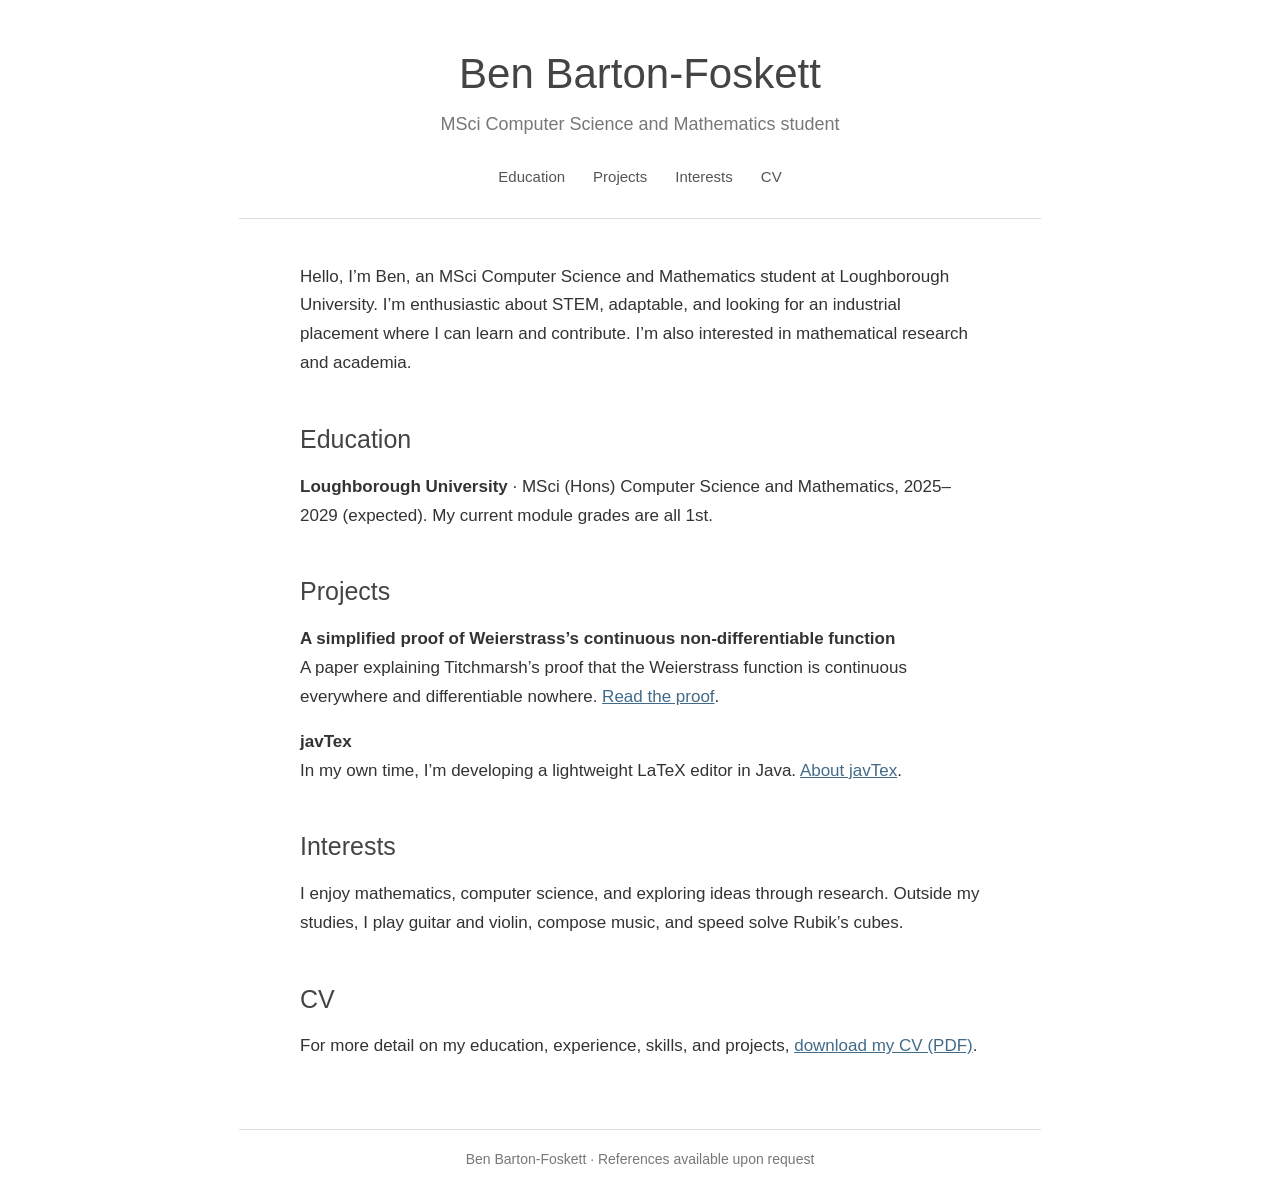
<file: index.html>
<!doctype html>
<html lang="en">
  <head>
    <meta charset="utf-8">
    <meta name="viewport" content="width=device-width, initial-scale=1">
    <meta
      name="description"
      content="Ben Barton-Foskett is an MSci Computer Science and Mathematics student at Loughborough University."
    >
    <title>Ben Barton-Foskett</title>
    <link rel="stylesheet" href="style.css">
  </head>
  <body>
    <a class="skip-link" href="#main">Skip to content</a>

    <header class="site-header">
      <h1>Ben Barton-Foskett</h1>
      <p class="subtitle">MSci Computer Science and Mathematics student</p>
      <nav aria-label="Main navigation">
        <a href="#education">Education</a>
        <a href="#projects">Projects</a>
        <a href="#interests">Interests</a>
        <a href="#cv">CV</a>
      </nav>
    </header>

    <main id="main">
      <section id="profile">
        <p>
          Hello, I’m Ben, an MSci Computer Science and Mathematics student at Loughborough
          University. I’m enthusiastic about STEM, adaptable, and looking for an
          industrial placement where I can learn and contribute. I’m also interested in
          mathematical research and academia.
        </p>
      </section>

      <section id="education">
        <h2>Education</h2>
        <p>
          <strong>Loughborough University</strong> · MSci (Hons) Computer Science and
          Mathematics, 2025–2029 (expected). My current module grades are all 1st.
        </p>
      </section>

      <section id="projects">
        <h2>Projects</h2>
        <p>
          <strong>A simplified proof of Weierstrass’s continuous non-differentiable function</strong><br>
          A paper explaining Titchmarsh’s proof that the Weierstrass function is continuous
          everywhere and differentiable nowhere.
          <a href="weierstrass.html">Read the proof</a>.
        </p>
        <p>
          <strong>javTex</strong><br>
          In my own time, I’m developing a lightweight LaTeX editor in Java.
          <a href="javtex.html">About javTex</a>.
        </p>
        <!-- To add another project, add a short paragraph here with its name and a brief description. -->
      </section>

      <section id="interests">
        <h2>Interests</h2>
        <p>
          I enjoy mathematics, computer science, and exploring ideas through research.
          Outside my studies, I play guitar and violin, compose music, and speed solve
          Rubik’s cubes.
        </p>
      </section>

      <section id="cv">
        <h2>CV</h2>
        <p>
          For more detail on my education, experience, skills, and projects,
          <a href="CV.pdf" download>download my CV (PDF)</a>.
        </p>
      </section>
    </main>

    <footer>
      <p>Ben Barton-Foskett · References available upon request</p>
    </footer>
  </body>
</html>
</file>
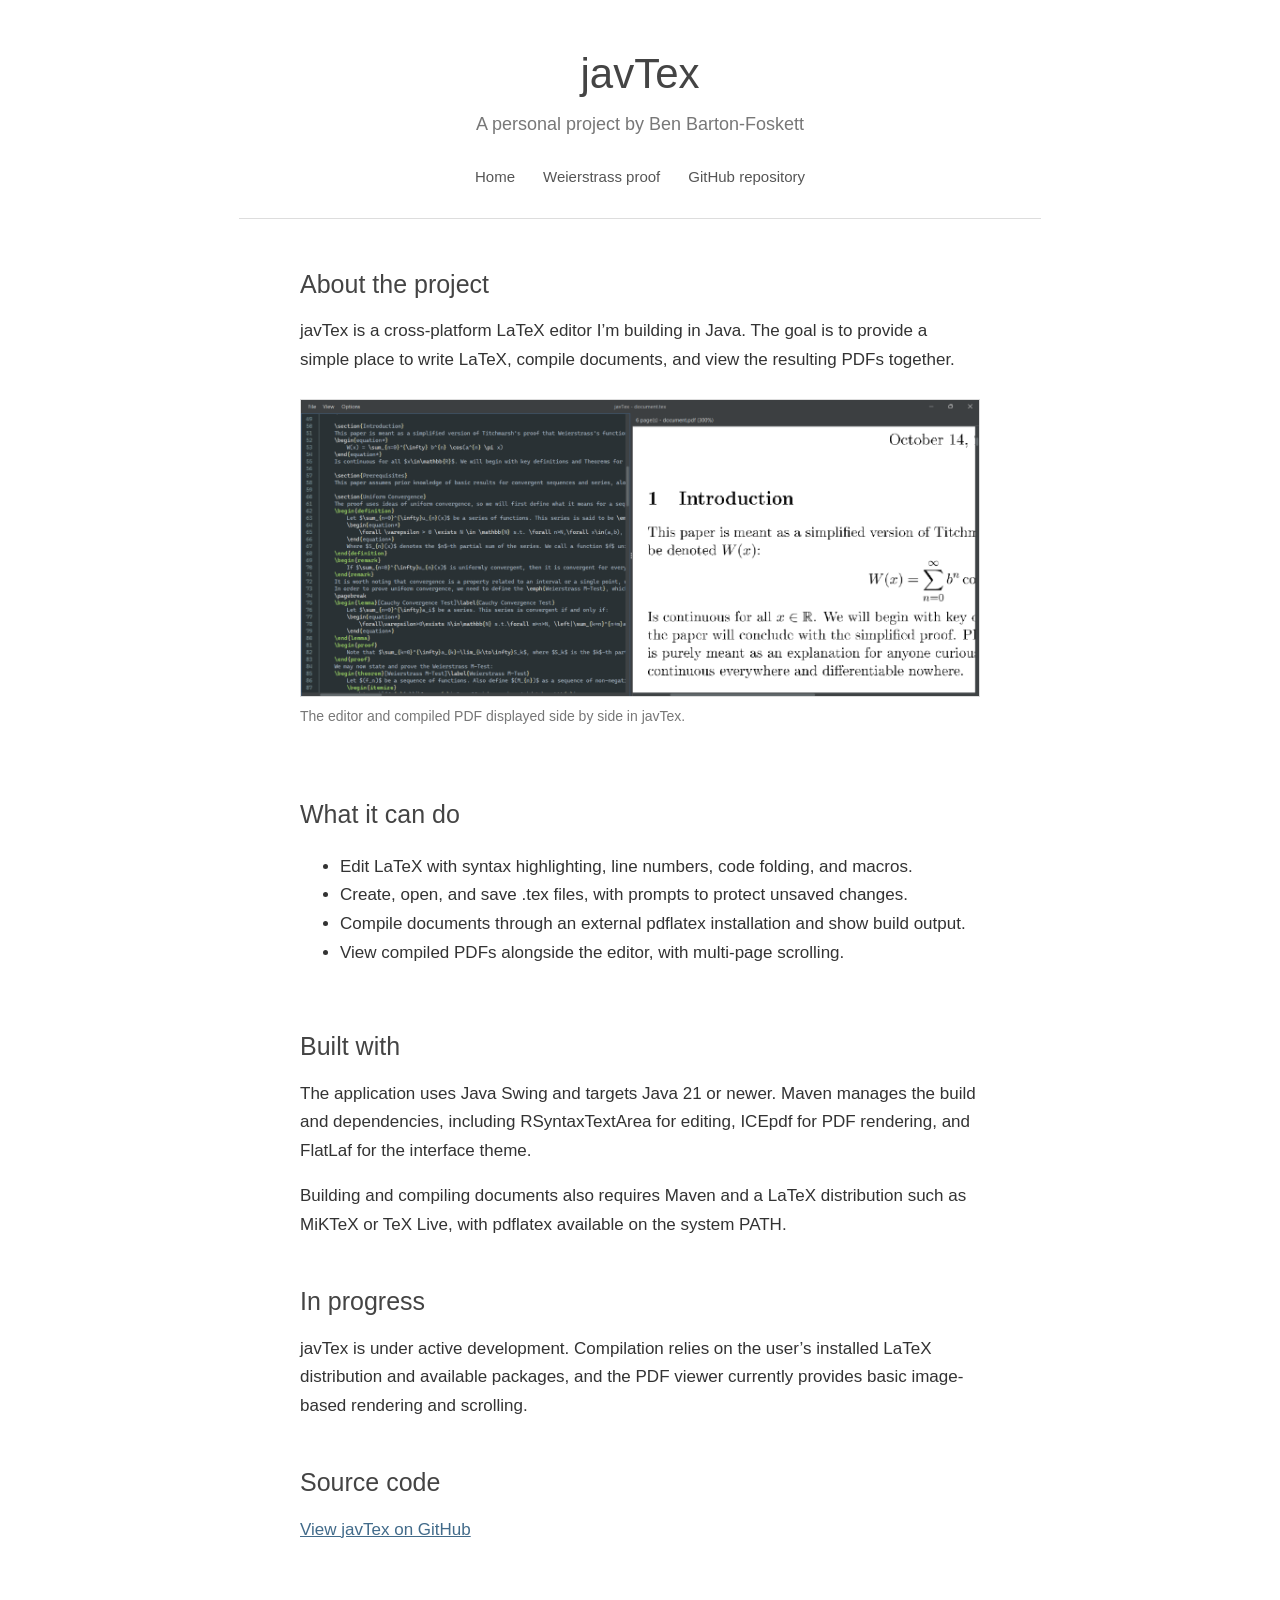
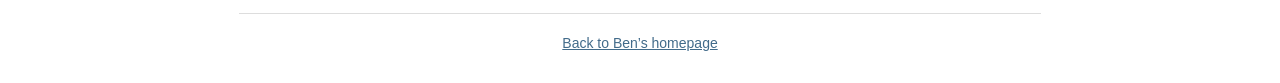
<file: javtex.html>
<!doctype html>
<html lang="en">
  <head>
    <meta charset="utf-8">
    <meta name="viewport" content="width=device-width, initial-scale=1">
    <meta
      name="description"
      content="javTex is Ben Barton-Foskett's personal Java project: a lightweight LaTeX editor with integrated compilation and PDF viewing."
    >
    <title>javTex — Ben Barton-Foskett</title>
    <link rel="stylesheet" href="style.css">
  </head>
  <body>
    <a class="skip-link" href="#main">Skip to content</a>

    <header class="site-header">
      <h1>javTex</h1>
      <p class="subtitle">A personal project by Ben Barton-Foskett</p>
      <nav aria-label="Main navigation">
        <a href="index.html">Home</a>
        <a href="weierstrass.html">Weierstrass proof</a>
        <a href="https://github.com/Bozmoss/javTex" target="_blank" rel="noopener noreferrer">GitHub repository</a>
      </nav>
    </header>

    <main id="main">
      <section>
        <h2>About the project</h2>
        <p>
          javTex is a cross-platform LaTeX editor I’m building in Java. The goal is to
          provide a simple place to write LaTeX, compile documents, and view the
          resulting PDFs together.
        </p>
        <figure class="project-figure">
          <img
            src="javtex-screenshot.png"
            alt="javTex showing a LaTeX source editor beside a compiled PDF preview"
          >
          <figcaption>
            The editor and compiled PDF displayed side by side in javTex.
          </figcaption>
        </figure>
      </section>

      <section>
        <h2>What it can do</h2>
        <ul>
          <li>Edit LaTeX with syntax highlighting, line numbers, code folding, and macros.</li>
          <li>Create, open, and save .tex files, with prompts to protect unsaved changes.</li>
          <li>Compile documents through an external pdflatex installation and show build output.</li>
          <li>View compiled PDFs alongside the editor, with multi-page scrolling.</li>
        </ul>
      </section>

      <section>
        <h2>Built with</h2>
        <p>
          The application uses Java Swing and targets Java 21 or newer. Maven manages
          the build and dependencies, including RSyntaxTextArea for editing, ICEpdf for
          PDF rendering, and FlatLaf for the interface theme.
        </p>
        <p>
          Building and compiling documents also requires Maven and a LaTeX distribution
          such as MiKTeX or TeX Live, with pdflatex available on the system PATH.
        </p>
      </section>

      <section>
        <h2>In progress</h2>
        <p>
          javTex is under active development. Compilation relies on the user’s installed
          LaTeX distribution and available packages, and the PDF viewer currently
          provides basic image-based rendering and scrolling.
        </p>
      </section>

      <section>
        <h2>Source code</h2>
        <p>
          <a href="https://github.com/Bozmoss/javTex" target="_blank" rel="noopener noreferrer">
            View javTex on GitHub
          </a>
        </p>
      </section>
    </main>

    <footer>
      <p><a href="index.html">Back to Ben’s homepage</a></p>
    </footer>
  </body>
</html>
</file>
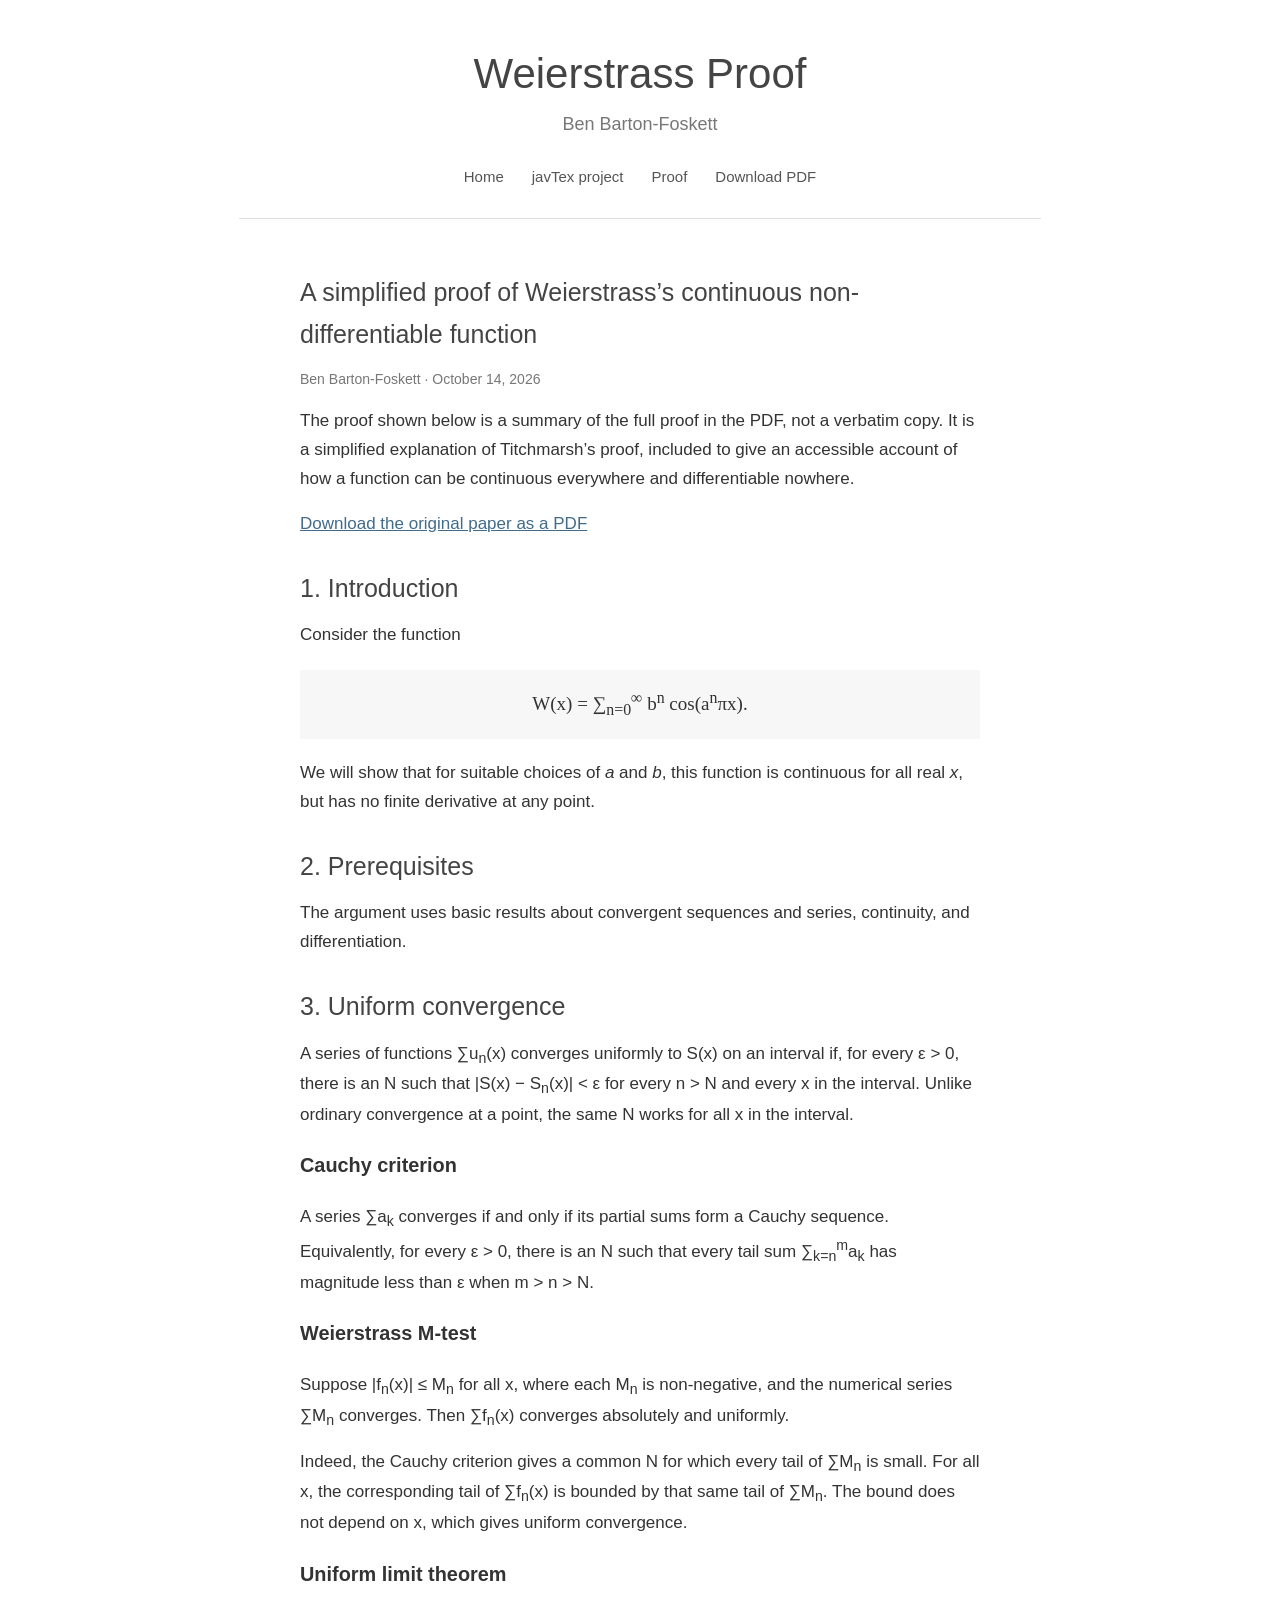
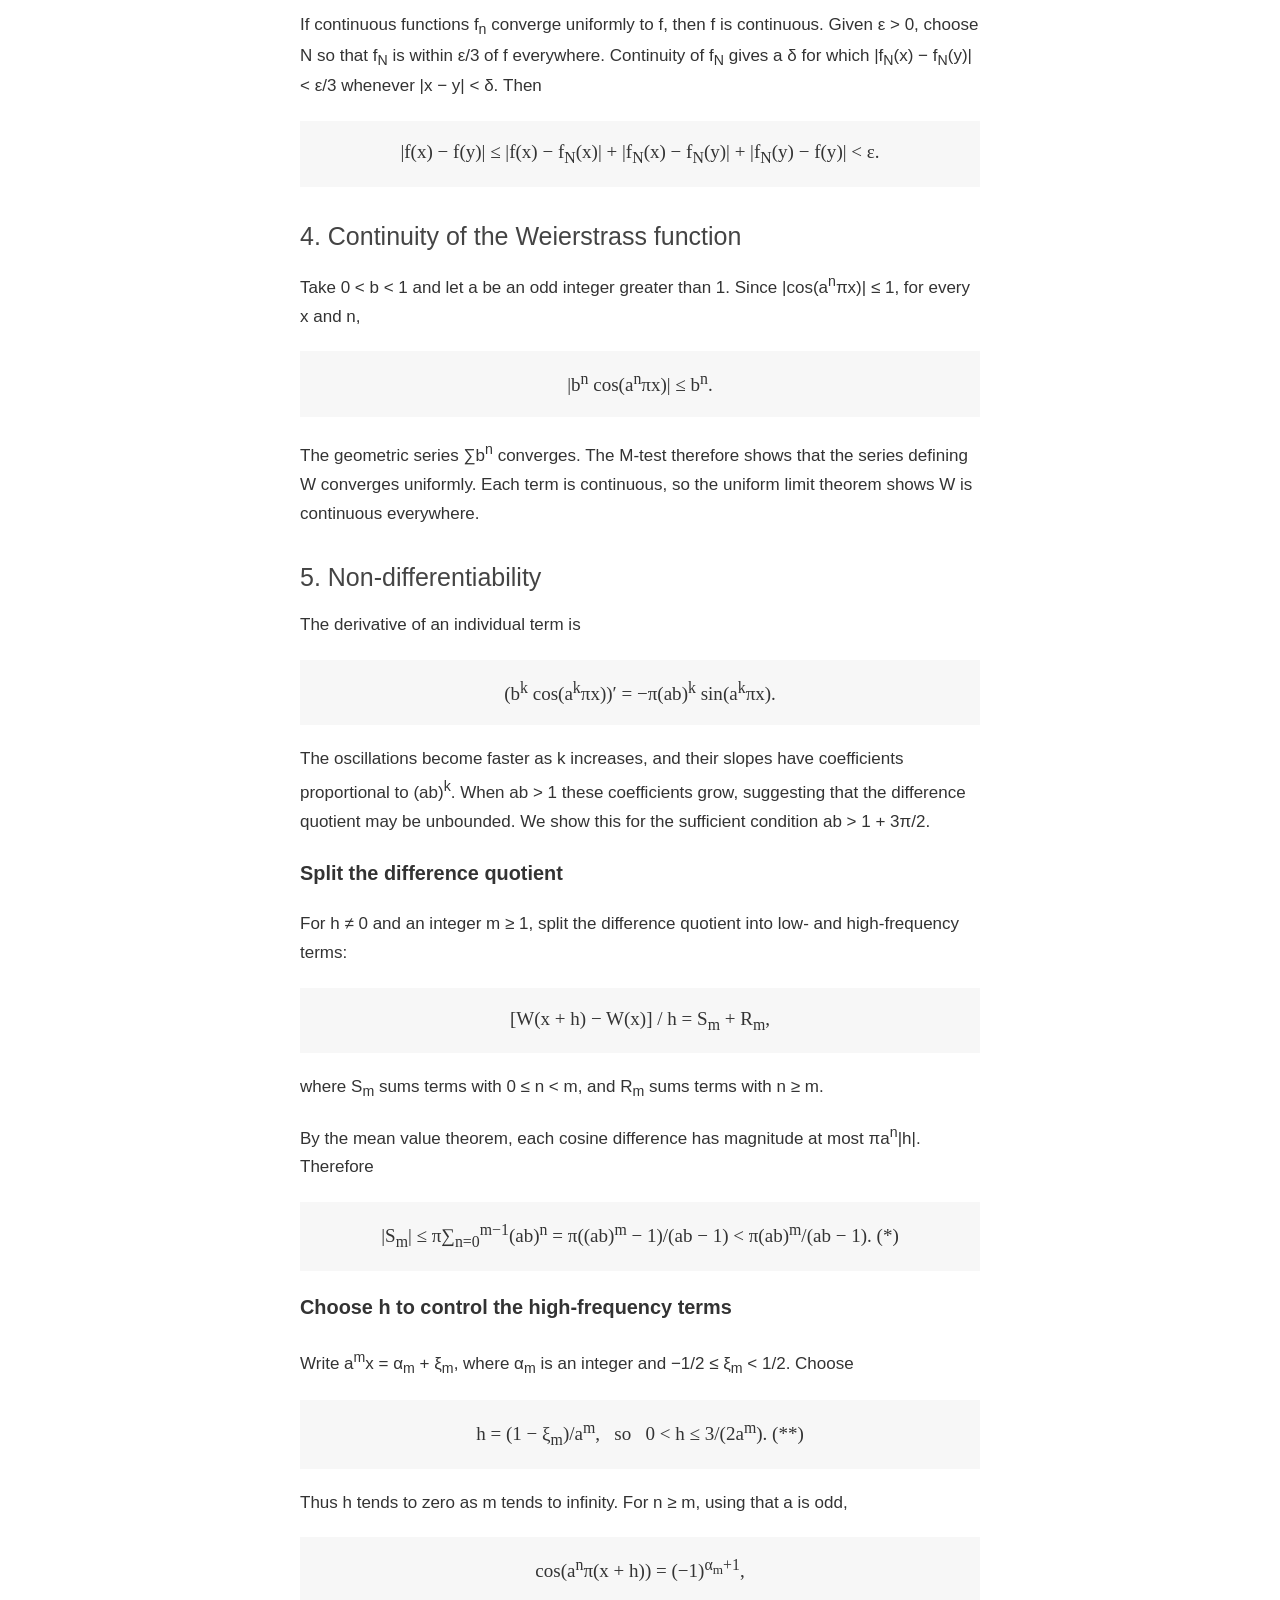
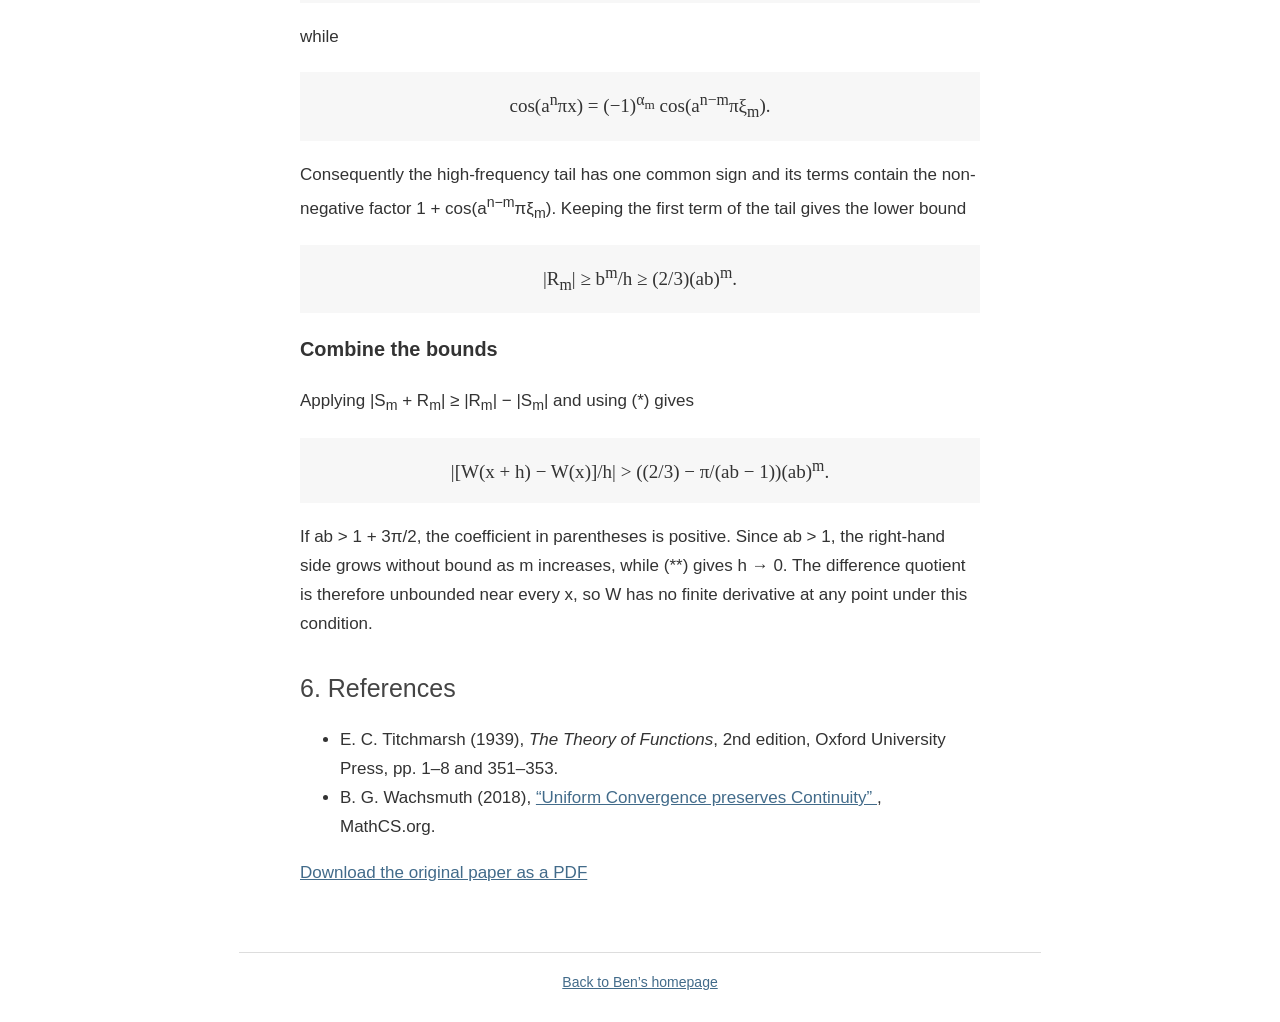
<file: weierstrass.html>
<!doctype html>
<html lang="en">
  <head>
    <meta charset="utf-8">
    <meta name="viewport" content="width=device-width, initial-scale=1">
    <meta
      name="description"
      content="An HTML version of Ben Barton-Foskett's simplified explanation of the Weierstrass continuous non-differentiable function."
    >
    <title>Weierstrass Proof — Ben Barton-Foskett</title>
    <link rel="stylesheet" href="style.css">
  </head>
  <body>
    <a class="skip-link" href="#main">Skip to content</a>

    <header class="site-header">
      <h1>Weierstrass Proof</h1>
      <p class="subtitle">Ben Barton-Foskett</p>
      <nav aria-label="Main navigation">
        <a href="index.html">Home</a>
        <a href="javtex.html">javTex project</a>
        <a href="#proof">Proof</a>
        <a href="document.pdf" download>Download PDF</a>
      </nav>
    </header>

    <main id="main">
      <article id="proof">
        <h2>A simplified proof of Weierstrass’s continuous non-differentiable function</h2>
        <p class="article-meta">Ben Barton-Foskett · October 14, 2026</p>
        <p>
          The proof shown below is a summary of the full proof in the PDF, not a verbatim
          copy. It is a simplified explanation of Titchmarsh’s proof, included to give an
          accessible account of how a function can be continuous everywhere and
          differentiable nowhere.
        </p>
        <p><a href="document.pdf" download>Download the original paper as a PDF</a></p>

        <h2>1. Introduction</h2>
        <p>Consider the function</p>
        <div class="equation" aria-label="W of x equals the sum from n equals zero to infinity of b to the n times cosine of a to the n pi x">
          W(x) = ∑<sub>n=0</sub><sup>∞</sup> b<sup>n</sup> cos(a<sup>n</sup>πx).
        </div>
        <p>
          We will show that for suitable choices of <i>a</i> and <i>b</i>, this function
          is continuous for all real <i>x</i>, but has no finite derivative at any point.
        </p>

        <h2>2. Prerequisites</h2>
        <p>
          The argument uses basic results about convergent sequences and series,
          continuity, and differentiation.
        </p>

        <h2>3. Uniform convergence</h2>
        <p>
          A series of functions ∑u<sub>n</sub>(x) converges uniformly to S(x) on an
          interval if, for every ε &gt; 0, there is an N such that
          |S(x) − S<sub>n</sub>(x)| &lt; ε for every n &gt; N and every x in the interval.
          Unlike ordinary convergence at a point, the same N works for all x in the
          interval.
        </p>

        <h3>Cauchy criterion</h3>
        <p>
          A series ∑a<sub>k</sub> converges if and only if its partial sums form a
          Cauchy sequence. Equivalently, for every ε &gt; 0, there is an N such that
          every tail sum ∑<sub>k=n</sub><sup>m</sup>a<sub>k</sub> has magnitude less
          than ε when m &gt; n &gt; N.
        </p>

        <h3>Weierstrass M-test</h3>
        <p>
          Suppose |f<sub>n</sub>(x)| ≤ M<sub>n</sub> for all x, where each M<sub>n</sub>
          is non-negative, and the numerical series ∑M<sub>n</sub> converges. Then
          ∑f<sub>n</sub>(x) converges absolutely and uniformly.
        </p>
        <p>
          Indeed, the Cauchy criterion gives a common N for which every tail of
          ∑M<sub>n</sub> is small. For all x, the corresponding tail of
          ∑f<sub>n</sub>(x) is bounded by that same tail of ∑M<sub>n</sub>. The bound
          does not depend on x, which gives uniform convergence.
        </p>

        <h3>Uniform limit theorem</h3>
        <p>
          If continuous functions f<sub>n</sub> converge uniformly to f, then f is
          continuous. Given ε &gt; 0, choose N so that f<sub>N</sub> is within ε/3 of f
          everywhere. Continuity of f<sub>N</sub> gives a δ for which
          |f<sub>N</sub>(x) − f<sub>N</sub>(y)| &lt; ε/3 whenever |x − y| &lt; δ. Then
        </p>
        <div class="equation">
          |f(x) − f(y)| ≤ |f(x) − f<sub>N</sub>(x)| +
          |f<sub>N</sub>(x) − f<sub>N</sub>(y)| +
          |f<sub>N</sub>(y) − f(y)| &lt; ε.
        </div>

        <h2>4. Continuity of the Weierstrass function</h2>
        <p>
          Take 0 &lt; b &lt; 1 and let a be an odd integer greater than 1. Since
          |cos(a<sup>n</sup>πx)| ≤ 1, for every x and n,
        </p>
        <div class="equation">
          |b<sup>n</sup> cos(a<sup>n</sup>πx)| ≤ b<sup>n</sup>.
        </div>
        <p>
          The geometric series ∑b<sup>n</sup> converges. The M-test therefore shows
          that the series defining W converges uniformly. Each term is continuous, so
          the uniform limit theorem shows W is continuous everywhere.
        </p>

        <h2>5. Non-differentiability</h2>
        <p>
          The derivative of an individual term is
        </p>
        <div class="equation">
          (b<sup>k</sup> cos(a<sup>k</sup>πx))′ =
          −π(ab)<sup>k</sup> sin(a<sup>k</sup>πx).
        </div>
        <p>
          The oscillations become faster as k increases, and their slopes have
          coefficients proportional to (ab)<sup>k</sup>. When ab &gt; 1 these
          coefficients grow, suggesting that the difference quotient may be
          unbounded. We show this for the sufficient condition
          ab &gt; 1 + 3π/2.
        </p>

        <h3>Split the difference quotient</h3>
        <p>
          For h ≠ 0 and an integer m ≥ 1, split the difference quotient into low- and
          high-frequency terms:
        </p>
        <div class="equation">
          [W(x + h) − W(x)] / h = S<sub>m</sub> + R<sub>m</sub>,
        </div>
        <p>
          where S<sub>m</sub> sums terms with 0 ≤ n &lt; m, and R<sub>m</sub> sums
          terms with n ≥ m.
        </p>
        <p>
          By the mean value theorem, each cosine difference has magnitude at most
          πa<sup>n</sup>|h|. Therefore
        </p>
        <div class="equation">
          |S<sub>m</sub>| ≤ π∑<sub>n=0</sub><sup>m−1</sup>(ab)<sup>n</sup>
          = π((ab)<sup>m</sup> − 1)/(ab − 1)
          &lt; π(ab)<sup>m</sup>/(ab − 1). <span class="equation-label">(*)</span>
        </div>

        <h3>Choose h to control the high-frequency terms</h3>
        <p>
          Write a<sup>m</sup>x = α<sub>m</sub> + ξ<sub>m</sub>, where α<sub>m</sub>
          is an integer and −1/2 ≤ ξ<sub>m</sub> &lt; 1/2. Choose
        </p>
        <div class="equation">
          h = (1 − ξ<sub>m</sub>)/a<sup>m</sup>,
          &nbsp; so &nbsp; 0 &lt; h ≤ 3/(2a<sup>m</sup>). <span class="equation-label">(**)</span>
        </div>
        <p>
          Thus h tends to zero as m tends to infinity. For n ≥ m, using that a is odd,
        </p>
        <div class="equation">
          cos(a<sup>n</sup>π(x + h)) = (−1)<sup>α<sub>m</sub>+1</sup>,
        </div>
        <p>while</p>
        <div class="equation">
          cos(a<sup>n</sup>πx) =
          (−1)<sup>α<sub>m</sub></sup> cos(a<sup>n−m</sup>πξ<sub>m</sub>).
        </div>
        <p>
          Consequently the high-frequency tail has one common sign and its terms
          contain the non-negative factor
          1 + cos(a<sup>n−m</sup>πξ<sub>m</sub>). Keeping the first term of the tail
          gives the lower bound
        </p>
        <div class="equation">
          |R<sub>m</sub>| ≥ b<sup>m</sup>/h ≥ (2/3)(ab)<sup>m</sup>.
        </div>

        <h3>Combine the bounds</h3>
        <p>
          Applying |S<sub>m</sub> + R<sub>m</sub>| ≥ |R<sub>m</sub>| − |S<sub>m</sub>|
          and using (*) gives
        </p>
        <div class="equation">
          |[W(x + h) − W(x)]/h| &gt;
          ((2/3) − π/(ab − 1))(ab)<sup>m</sup>.
        </div>
        <p>
          If ab &gt; 1 + 3π/2, the coefficient in parentheses is positive. Since
          ab &gt; 1, the right-hand side grows without bound as m increases, while (**) gives
          h → 0. The difference quotient is therefore unbounded near every x, so W has
          no finite derivative at any point under this condition.
        </p>

        <h2>6. References</h2>
        <ul>
          <li>
            E. C. Titchmarsh (1939), <cite>The Theory of Functions</cite>, 2nd edition,
            Oxford University Press, pp. 1–8 and 351–353.
          </li>
          <li>
            B. G. Wachsmuth (2018),
            <a href="https://mathcs.org/analysis/reals/funseq/proofs/uconvcont.html">
              “Uniform Convergence preserves Continuity”
            </a>, MathCS.org.
          </li>
        </ul>
        <p><a href="document.pdf" download>Download the original paper as a PDF</a></p>
      </article>
    </main>

    <footer>
      <p><a href="index.html">Back to Ben’s homepage</a></p>
    </footer>
  </body>
</html>
</file>
<file: style.css>
:root {
  color-scheme: light;
  font-family: Arial, Helvetica, sans-serif;
  color: #333;
  background: #fff;
}

* {
  box-sizing: border-box;
}

html {
  scroll-behavior: smooth;
}

body {
  max-width: 850px;
  margin: 0 auto;
  padding: 0 24px;
  font-size: 17px;
  line-height: 1.7;
}

a {
  color: #426b8a;
}

a:hover {
  color: #23445e;
}

a:focus-visible {
  outline: 2px solid #426b8a;
  outline-offset: 3px;
}

.skip-link {
  position: absolute;
  top: 8px;
  left: 8px;
  padding: 8px 12px;
  transform: translateY(-150%);
  background: #fff;
}

.skip-link:focus {
  transform: translateY(0);
}

.site-header {
  padding: 48px 0 28px;
  border-bottom: 1px solid #ddd;
  text-align: center;
}

.site-header h1 {
  margin: 0;
  color: #444;
  font-size: clamp(30px, 6vw, 42px);
  font-weight: 400;
  line-height: 1.25;
}

.subtitle {
  margin: 8px 0 25px;
  color: #777;
  font-size: 18px;
}

nav {
  display: flex;
  flex-wrap: wrap;
  justify-content: center;
  gap: 8px 28px;
}

nav a {
  color: #555;
  font-size: 15px;
  text-decoration: none;
}

nav a:hover {
  text-decoration: underline;
}

main {
  max-width: 680px;
  margin: 0 auto;
  padding: 24px 0 48px;
}

section {
  padding: 20px 0;
  scroll-margin-top: 20px;
}

h2 {
  margin: 0 0 12px;
  color: #444;
  font-size: 25px;
  font-weight: 400;
}

p {
  margin: 0 0 16px;
}

section p:last-child {
  margin-bottom: 0;
}

footer {
  padding: 18px 0 28px;
  border-top: 1px solid #ddd;
  color: #777;
  font-size: 14px;
  text-align: center;
}

footer p {
  margin: 0;
}

article h2 {
  margin-top: 28px;
}

.article-meta,
figcaption {
  color: #777;
  font-size: 14px;
}

.equation {
  margin: 20px 0;
  padding: 14px 18px;
  overflow-x: auto;
  background: #f7f7f7;
  font-family: "STIX Two Math", "Cambria Math", "Latin Modern Math", "STIXGeneral", "Times New Roman", serif;
  font-size: 1.12em;
  line-height: 1.8;
  text-align: center;
}

.equation-label {
  white-space: nowrap;
}

.project-figure {
  margin: 24px 0;
}

.project-figure img {
  display: block;
  width: 100%;
  height: auto;
  border: 1px solid #ddd;
}

.project-figure figcaption {
  margin-top: 8px;
}

@media (max-width: 480px) {
  body {
    padding: 0 18px;
    font-size: 16px;
  }

  .site-header {
    padding-top: 36px;
  }

  nav {
    gap: 8px 20px;
  }

}

@media (prefers-reduced-motion: reduce) {
  html {
    scroll-behavior: auto;
  }
}
</file>
